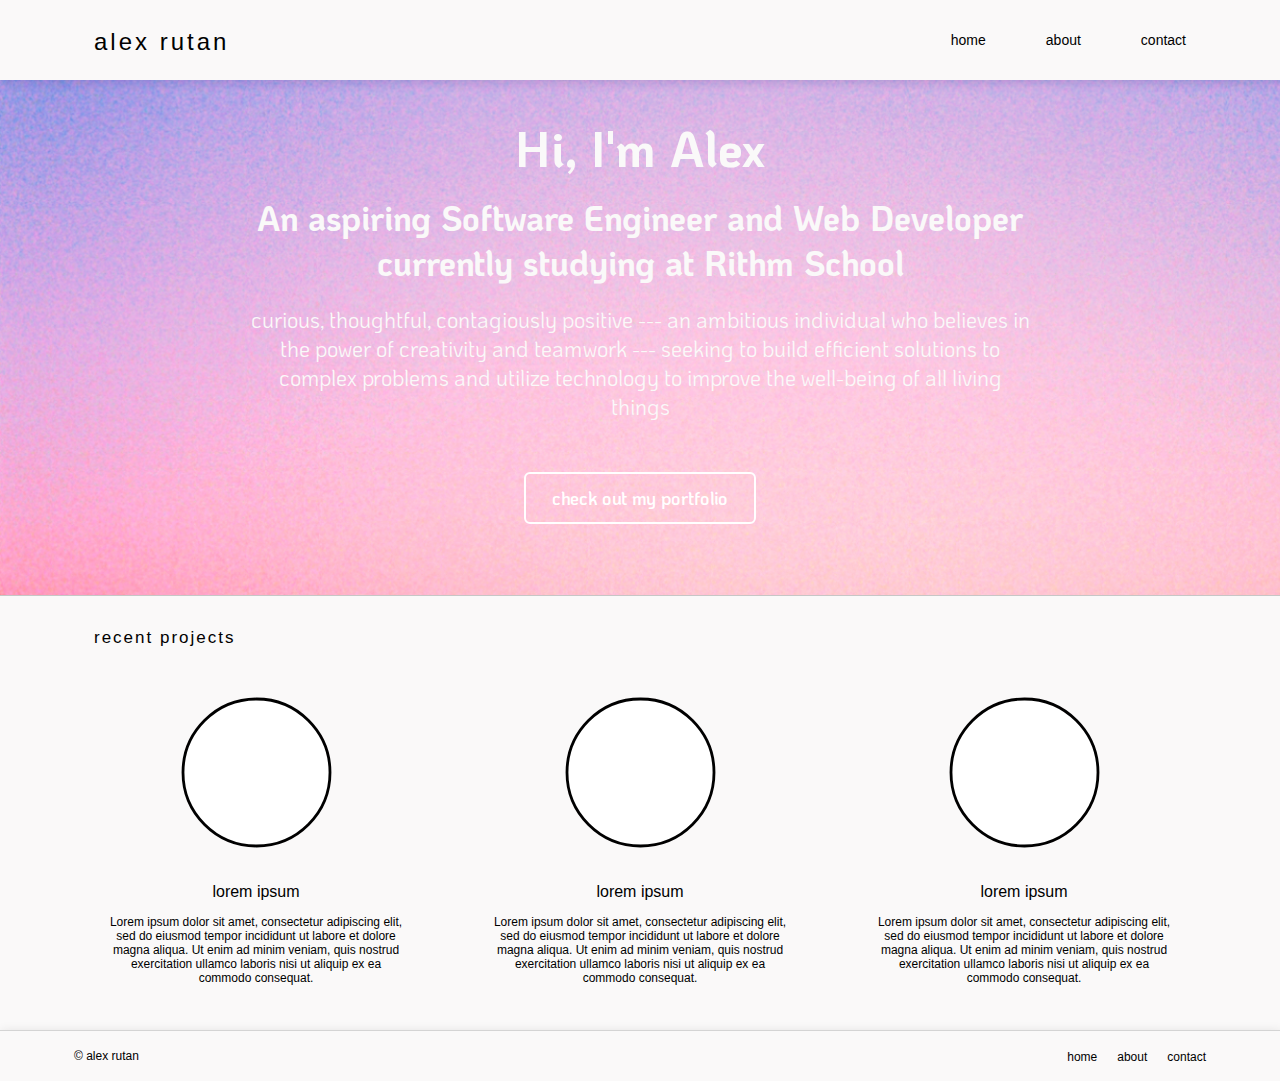
<file: index.html>
<!DOCTYPE html>
<html lang="en">
<head>
    <meta charset="UTF-8">
    <meta http-equiv="X-UA-Compatible" content="IE=edge">
    <meta name="viewport" content="width=device-width, initial-scale=1.0">
    <title>Home</title>
    <link rel="preconnect" href="https://fonts.gstatic.com">
    <link href="https://fonts.googleapis.com/css2?family=KoHo&display=swap" rel="stylesheet">   
    <link rel="stylesheet" href="PersonalHome.css">
</head>
<body>
    <header>
        <nav class="container-top">
            <h1><a href="https://alex-rutan.github.io/" class="name">alex rutan</a></h1>
            <ul>
                <li><a href="https://alex-rutan.github.io/" class="home">home</a></li>
                <li><a href="about.html" class="about">about</a></li>
                <li><a href="contact.html" class="contact">contact</a></li>
            </ul>
        </nav> 
    </header>
    <div class="container-middle">
        <h1 class="box1A">Hi, I'm Alex</h1>
        <h1 class="box1B">An aspiring Software Engineer and Web Developer currently studying at Rithm School</h1>
        <div class="box2">
            curious, thoughtful, contagiously positive 
            --- an ambitious individual who believes in the power of creativity and teamwork 
            --- seeking to build efficient solutions to complex problems and utilize technology to improve the well-being of all living things
        </div>
        <div class="box3">
            <a href="#" class="button">check out my portfolio</a>
        </div>
    </div>
    <div class="container-bottom">
        <h3 class="title">recent projects</h3>
        <div class="column"><a href="#">
            <div>
                <img class="circle" src="black_circle.svg" alt="black circle">
            </div>
            <div class="project-name">lorem ipsum</div>
            <br>
            <div>Lorem ipsum dolor sit amet, consectetur adipiscing elit, sed do eiusmod tempor incididunt ut labore et dolore magna aliqua. Ut enim ad minim veniam, quis nostrud exercitation ullamco laboris nisi ut aliquip ex ea commodo consequat.</div>
        </a></div>
        <div class="column"><a href="#">
            <div>
                <img class="circle" src="black_circle.svg" alt="black circle">
            </div>
            <div class="project-name">lorem ipsum</div>
            <br>
            <div>Lorem ipsum dolor sit amet, consectetur adipiscing elit, sed do eiusmod tempor incididunt ut labore et dolore magna aliqua. Ut enim ad minim veniam, quis nostrud exercitation ullamco laboris nisi ut aliquip ex ea commodo consequat.</div>
        </a></div>
        <div class="column"><a href="#">
            <div>
                <img class="circle" src="black_circle.svg" alt="black circle">
            </div>
            <div class="project-name">lorem ipsum</div>
            <br>
            <div>Lorem ipsum dolor sit amet, consectetur adipiscing elit, sed do eiusmod tempor incididunt ut labore et dolore magna aliqua. Ut enim ad minim veniam, quis nostrud exercitation ullamco laboris nisi ut aliquip ex ea commodo consequat.</div>
        </a></div>
    </div>
    <footer class="container-footer">
        <h4 id="footer-left"> © alex rutan</h4>
        <ul>
            <li><a href="https://alex-rutan.github.io/">home</a></li>
            <li><a href="about.html">about</a></li>
            <li><a href="contact.html">contact</a></li>
        </ul>
    </footer>
</body>
</html>
</file>
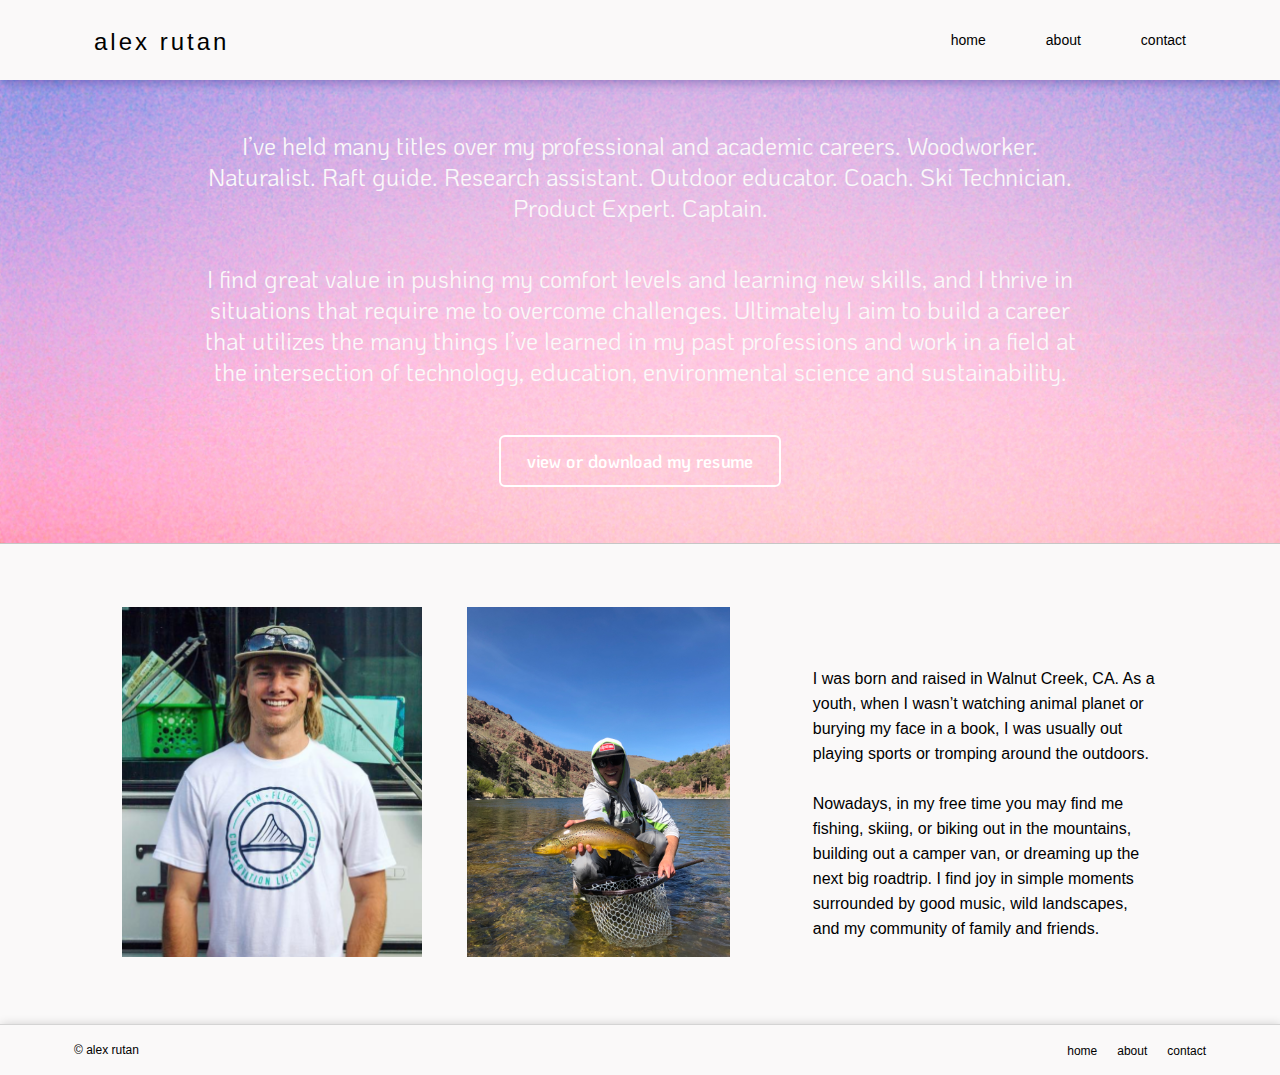
<file: about.html>
<!DOCTYPE html>
<html lang="en">
<head>
    <meta charset="UTF-8">
    <meta http-equiv="X-UA-Compatible" content="IE=edge">
    <meta name="viewport" content="width=device-width, initial-scale=1.0">
    <title>About</title>
    <link rel="preconnect" href="https://fonts.gstatic.com">
    <link href="https://fonts.googleapis.com/css2?family=KoHo&display=swap" rel="stylesheet">   
    <link rel="stylesheet" href="about.css">
</head>
<body>
    <header>
        <nav class="container-top">
            <h1><a href="https://alex-rutan.github.io/" class="name">alex rutan</a></h1>
            <ul>
                <li><a href="https://alex-rutan.github.io/" class="home">home</a></li>
                <li><a href="about.html" class="about">about</a></li>
                <li><a href="contact.html" class="contact">contact</a></li>
            </ul>
        </nav> 
    </header>
    <div class="container-middle">
        <div class="box1">
            I’ve held many titles over my professional and academic careers.
            Woodworker. Naturalist. Raft guide. Research assistant. Outdoor educator. Coach. Ski Technician. Product Expert. Captain.
        </div>
        <div class="box2">
            I find great value in pushing my comfort levels and learning new skills, and I thrive in situations that require me to overcome challenges.
            Ultimately I aim to build a career that utilizes the many things I’ve learned in my past professions and work in a field at the intersection of technology, education, environmental science and sustainability. 
        </div>
        <div class="box3">
            <a href="Alex Rutan - Resume 2021.pdf" class="resume" target="_blank" download>view or download my resume</a>
        </div>
    </div>
    <div class="container-bottom">
            <div class="photo1">
                <img src="PortraitPhoto.png" alt="Photo">
            </div>
            <div class="photo2">
                <img src="FishingPhoto.jpeg" alt="Photo">
            </div>
            <div class="box4">
                I was born and raised in Walnut Creek, CA. As a youth, when I wasn’t watching animal planet or burying my face in a book, I was usually out playing sports or tromping around the outdoors.
                <br><br>Nowadays, in my free time you may find me fishing, skiing, or biking out in the mountains, building out a camper van, or dreaming up the next big roadtrip. I find joy in simple moments surrounded by good music, wild landscapes, and my community of family and friends.
            </div>
    </div>
    <footer class="container-footer">
        <h4 id="footer-left"> © alex rutan</h4>
        <ul>
            <li><a href="https://alex-rutan.github.io/">home</a></li>
            <li><a href="about.html">about</a></li>
            <li><a href="contact.html">contact</a></li>
        </ul>
    </footer>
</body>
</html>
</file>
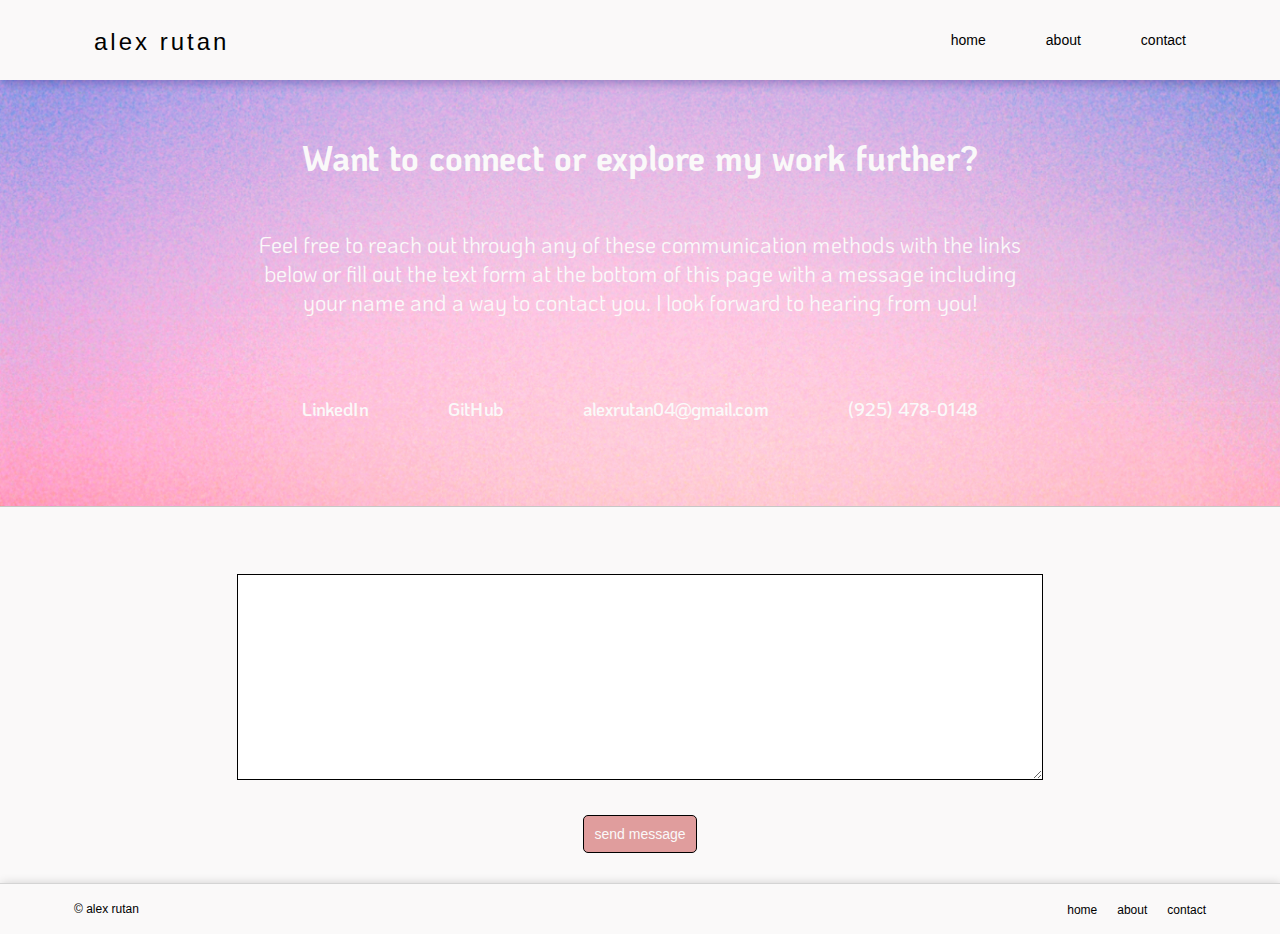
<file: contact.html>
<!DOCTYPE html>
<html lang="en">
<head>
    <meta charset="UTF-8">
    <meta http-equiv="X-UA-Compatible" content="IE=edge">
    <meta name="viewport" content="width=device-width, initial-scale=1.0">
    <title>Contact</title>
    <link rel="preconnect" href="https://fonts.gstatic.com">
    <link href="https://fonts.googleapis.com/css2?family=KoHo&display=swap" rel="stylesheet">   
    <link rel="stylesheet" href="contact.css ">
</head>
<body>
    <header>
        <nav class="container-top">
            <h1><a href="https://alex-rutan.github.io/" class="name">alex rutan</a></h1>
            <ul>
                <li><a href="https://alex-rutan.github.io/" class="home">home</a></li>
                <li><a href="about.html" class="about">about</a></li>
                <li><a href="contact.html" class="contact">contact</a></li>
            </ul>
        </nav> 
    </header>
    <div class="container-middle">
        <h1 class="box1">Want to connect or explore my work further?</h1>
        <div class="box2">
            Feel free to reach out through any of these communication methods with the links below or fill out the text form at the bottom of this page with a message including your name and a way to contact you. I look forward to hearing from you!
        </div>
        <div class="connect">
            <div>
                <a href="https://www.linkedin.com/in/alex-rutan-63229b70/" target="_blank">
                    LinkedIn
                </a>
            </div>
            <div>
                <a href="https://github.com/alex-rutan" target="_blank">
                    GitHub
                </a>
            </div>
            <div>
                alexrutan04@gmail.com
            </div>
            <div>
                (925) 478-0148
            </div>
        </div>
    </div>
    <div class="container-bottom">
        <form action="#">
            <textarea class="message" id="message" name="message" placeholder="Please leave your name and a way to contact you with your message.">
            </textarea>
            <div class="search-button">
                <input type="submit" value="send message" id="send-message">
            </div>
        </form>
    </div>
    <footer class="container-footer">
        <h4 id="footer-left"> © alex rutan</h4>
        <ul>
            <li><a href="https://alex-rutan.github.io/">home</a></li>
            <li><a href="about.html">about</a></li>
            <li><a href="contact.html">contact</a></li>
        </ul>
    </footer>
</body>
</html>
</file>
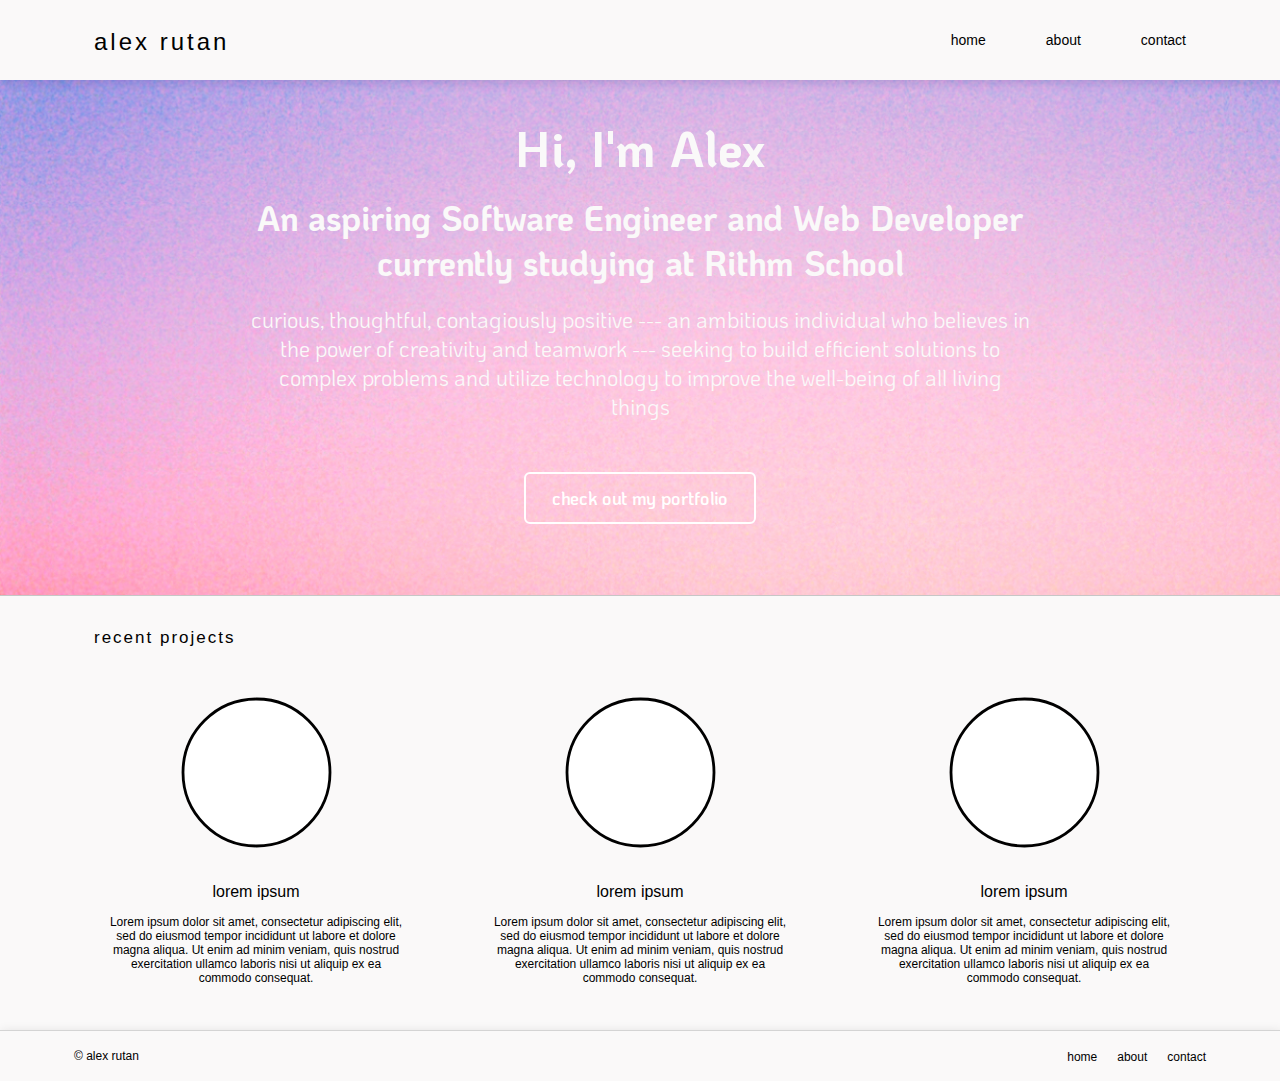
<file: PersonalWebsiteHomePage.html>
<!DOCTYPE html>
<html lang="en">
<head>
    <meta charset="UTF-8">
    <meta http-equiv="X-UA-Compatible" content="IE=edge">
    <meta name="viewport" content="width=device-width, initial-scale=1.0">
    <title>Home</title>
    <link rel="preconnect" href="https://fonts.gstatic.com">
    <link href="https://fonts.googleapis.com/css2?family=KoHo&display=swap" rel="stylesheet">   
    <link rel="stylesheet" href="PersonalHome.css">
</head>
<body>
    <header>
        <nav class="container-top">
            <h1><a href="#" class="name">alex rutan</a></h1>
            <ul>
                <li><a href="#" class="home">home</a></li>
                <li><a href="#" class="about">about</a></li>
                <li><a href="#" class="contact">contact</a></li>
            </ul>
        </nav> 
    </header>
    <div class="container-middle">
        <h1 class="box1A">Hi, I'm Alex</h1>
        <h1 class="box1B">An aspiring Software Engineer and Web Developer currently studying at Rithm School</h1>
        <div class="box2">
            curious, thoughtful, contagiously positive 
            --- an ambitious individual who believes in the power of creativity and teamwork 
            --- seeking to build efficient solutions to complex problems and utilize technology to improve the well-being of all living things
        </div>
        <div class="box3">
            <a href="#" class="button">check out my portfolio</a>
        </div>
    </div>
    <div class="container-bottom">
        <h3 class="title">recent projects</h3>
        <div class="column"><a href="#">
            <div>
                <img class="circle" src="black_circle.svg" alt="black circle">
            </div>
            <div class="project-name">lorem ipsum</div>
            <br>
            <div>Lorem ipsum dolor sit amet, consectetur adipiscing elit, sed do eiusmod tempor incididunt ut labore et dolore magna aliqua. Ut enim ad minim veniam, quis nostrud exercitation ullamco laboris nisi ut aliquip ex ea commodo consequat.</div>
        </a></div>
        <div class="column"><a href="#">
            <div>
                <img class="circle" src="black_circle.svg" alt="black circle">
            </div>
            <div class="project-name">lorem ipsum</div>
            <br>
            <div>Lorem ipsum dolor sit amet, consectetur adipiscing elit, sed do eiusmod tempor incididunt ut labore et dolore magna aliqua. Ut enim ad minim veniam, quis nostrud exercitation ullamco laboris nisi ut aliquip ex ea commodo consequat.</div>
        </a></div>
        <div class="column"><a href="#">
            <div>
                <img class="circle" src="black_circle.svg" alt="black circle">
            </div>
            <div class="project-name">lorem ipsum</div>
            <br>
            <div>Lorem ipsum dolor sit amet, consectetur adipiscing elit, sed do eiusmod tempor incididunt ut labore et dolore magna aliqua. Ut enim ad minim veniam, quis nostrud exercitation ullamco laboris nisi ut aliquip ex ea commodo consequat.</div>
        </a></div>
    </div>
    <footer class="container-footer">
        <h4 id="footer-left"> © alex rutan</h4>
        <ul>
            <li><a href="#">home</a></li>
            <li><a href="#">about</a></li>
            <li><a href="#">contact</a></li>
        </ul>
    </footer>
</body>
</html>
</file>
<file: PersonalHome.css>
body {
    margin: 0px;
    padding: 0px;
    background-color: rgb(250, 249, 249);
}
.container-top {
    position: relative;
    display: flex;
    justify-content: space-between;
    align-items: center;
    padding: 0 5%;
    box-shadow: 2px 2px 10px rgba(45, 27, 126, 0.2);
}
nav ul {
    display: flex;
    list-style: none;
}
nav ul li a {
    margin: 30px;
    text-decoration: none;
    color:rgb(0, 0, 0);
    font-size: 14px;
    font-family: Verdana, Geneva, Tahoma, sans-serif;
}
.name {
    margin: 30px;
    text-decoration: none;
    color: black;
    font-size: 24px;
    font-weight: 400;
    font-family:'Segoe UI', Tahoma, Geneva, Verdana, sans-serif;
    letter-spacing: 3px;
}
.name:hover, .home:hover, .about:hover, .contact:hover {
    color:indianred;
}
.container-middle {
    display: flex;
    flex-direction: column;
    align-items: center;
    justify-content: center;
    padding: 30px;
    background-image: url(PersonalWebsiteBackground.png);
    background-repeat: no-repeat;
    background-size: cover;
    color:rgb(250, 249, 249);
    font-family: 'KoHo', sans-serif;
}
.box1A {
    margin: 5px 15%;
    font-size: 50px;
}
.box1B {
    text-align: center;
    margin: 10px 15%;
    font-size: 34px;
}
.box2 {
    text-align: center;
    margin: 10px 18%;
    font-size: 22px;
}
.button {
    border: 2px white solid;
    border-radius: 6px;
    color: white;
    font-weight: 600;
    padding: 12px 26px;
    text-align: center;
    text-decoration: none;
    font-size: 18px;
}
.button:hover {
    box-shadow: 1px 1px 3px rgb(241, 241, 241);
    font-size: 18.5px;
}
.box3 {
    margin: 55px 0;
}
.container-bottom {
    display: flex;
    flex-wrap: wrap;
    padding: 15px 5%;
    border-top: 1px rgb(199, 198, 198) solid;
}
.title {
    width: 100%;
    margin-left: 30px;
    font-size: 17px;
    font-weight: 400;
    font-family:'Segoe UI', Tahoma, Geneva, Verdana, sans-serif;
    letter-spacing: 2px;
}
.column {
   display: flex;
   flex-direction: column;
   align-items: center;
   flex: 1;
   margin: 20px 44px;
   padding-bottom: 10px;
   font-size: 12px;
   font-family: Verdana, Geneva, Tahoma, sans-serif;
   font-weight: 400;
   text-align: center;
}
.column a {
    text-decoration: none;
    color: black;
}
.column a:hover {
    color:indianred;
}
.circle {
    height: 175px;
    width: 175px;
    margin-bottom: 20px;
}
.project-name {
    font-size: 16px;
}
.container-footer {
    display: flex;
    align-items: center;
    justify-content: space-between;
    padding: 0 5%;
    border-top: 1px rgb(212, 212, 212) solid;
    box-shadow: 1px 1px 10px rgba(0,0,0,0.1);
}
footer ul {
    display: flex;
    list-style: none;
}
footer ul li a {
    text-decoration: none;
    margin: 10px;
    color:rgb(0, 0, 0);
    font-size: 12px;
    font-family: Verdana, Geneva, Tahoma, sans-serif;
}
footer ul li a:hover {
    color:indianred;
}
#footer-left {
    margin: 10px;
    font-size: 12px;
    font-family: Verdana, Geneva, Tahoma, sans-serif;
    font-weight: 400;
}
</file>
<file: about.css>
body {
    margin: 0px;
    padding: 0px;
    background-color: rgb(250, 249, 249);
}
.container-top {
    position: relative;
    display: flex;
    justify-content: space-between;
    align-items: center;
    padding: 0 5%;
    box-shadow: 2px 2px 10px rgba(45, 27, 126, 0.4);
}
nav ul {
    display: flex;
    list-style: none;
}
nav ul li a {
    margin: 30px;
    text-decoration: none;
    color:rgb(0, 0, 0);
    font-size: 14px;
    font-family: Verdana, Geneva, Tahoma, sans-serif;
}
.name {
    margin: 30px;
    text-decoration: none;
    color: black;
    font-size: 24px;
    font-weight: 400;
    font-family:'Segoe UI', Tahoma, Geneva, Verdana, sans-serif;
    letter-spacing: 3px;
}
.name:hover, .home:hover, .about:hover, .contact:hover {
    color:indianred;
}
.container-middle {
    display: flex;
    flex-direction: column;
    align-items: center;
    justify-content: center;
    padding: 30px;
    background-image: url(PersonalWebsiteBackground.png);
    background-repeat: no-repeat;
    background-size: cover;
    color:rgb(250, 249, 249);
    font-family: 'KoHo', sans-serif;
}
.box1 {
    margin: 20px 13%;
    font-size: 24px;
    text-align: center;
}
.box2 {
    text-align: center;
    margin: 20px 13%;
    font-size: 24px;
}
.box3 {
    text-align: center;
    margin: 40px 18%;
    font-size: 20px;
}
.resume {
    border: 2px white solid;
    border-radius: 6px;
    color: white;
    font-weight: 600;
    padding: 12px 26px;
    text-align: center;
    text-decoration: none;
    font-size: 18px;
}
.resume:hover {
    box-shadow: 1px 1px 3px rgb(241, 241, 241);
    font-size: 18.5px;
}
.container-bottom {
    display: flex;
    justify-content: center;
    align-items: center;
    padding: 15px 5%;
    border-top: 1px rgb(199, 198, 198) solid;
}
.container-bottom div {
    width: 30%;
}
.photo1 img, .photo2 img, .box4 {
    height: 350px;
    margin: 30px;
}
.box4 {
    margin-top: 70px;
    font-size: 16px;
    font-family: Verdana, Geneva, Tahoma, sans-serif;
    align-self: center;
    align-content: center;
    line-height: 25px;
}
.container-footer {
    display: flex;
    align-items: center;
    justify-content: space-between;
    padding: 0 5%;
    border-top: 1px rgb(212, 212, 212) solid;
    box-shadow: 1px 1px 10px rgba(0,0,0,0.2);
}
footer ul {
    display: flex;
    list-style: none;
}
footer ul li a {
    text-decoration: none;
    margin: 10px;
    color:rgb(0, 0, 0);
    font-size: 12px;
    font-family: Verdana, Geneva, Tahoma, sans-serif;
}
footer ul li a:hover {
    color:indianred;
}
#footer-left {
    margin: 10px;
    font-size: 12px;
    font-family: Verdana, Geneva, Tahoma, sans-serif;
    font-weight: 400;
}
</file>
<file: contact.css>
body {
    margin: 0px;
    padding: 0px;
    background-color: rgb(250, 249, 249);
}
.container-top {
    position: relative;
    display: flex;
    justify-content: space-between;
    align-items: center;
    padding: 0 5%;
    box-shadow: 2px 2px 10px rgba(45, 27, 126, 0.4);
}
nav ul {
    display: flex;
    list-style: none;
}
nav ul li a {
    margin: 30px;
    text-decoration: none;
    color:rgb(0, 0, 0);
    font-size: 14px;
    font-family: Verdana, Geneva, Tahoma, sans-serif;
}
.name {
    margin: 30px;
    text-decoration: none;
    color: black;
    font-size: 24px;
    font-weight: 400;
    font-family:'Segoe UI', Tahoma, Geneva, Verdana, sans-serif;
    letter-spacing: 3px;
}
.name:hover, .home:hover, .about:hover, .contact:hover {
    color:indianred;
}
.container-middle {
    display: flex;
    flex-direction: column;
    align-items: center;
    justify-content: center;
    padding: 30px;
    background-image: url(PersonalWebsiteBackground.png);
    background-repeat: no-repeat;
    background-size: cover;
    color:rgb(250, 249, 249);
    font-family: 'KoHo', sans-serif;
}
.box1 {
    text-align: center;
    margin: 25px 15%;
    font-size: 34px;
}
.box2 {
    text-align: center;
    margin: 25px 18%;
    font-size: 22px;
}
.connect {
    display: flex;
    flex-wrap: wrap;
    margin: 55px 0;
}
.connect div {
    margin: 0px 10px;
    padding: 0px 30px; 
    font-size: 18px;
    font-weight: 600;
}
.connect div a {
    text-decoration: none;
    color:rgb(250, 249, 249);
}
.connect div a:hover {
    color:rgba(25, 17, 68, 0.6);
}
form {
    padding: 10px 5%;
    border-top: 1px rgb(199, 198, 198) solid;
    display: flex;
    flex-direction: column;
    align-items: center;
}
#message {
    margin: 5% 0 3% 0;
    height:200px;
    width: 800px;
    border: 1px black solid;
}
.search-button {
padding-bottom: 20px;
}
#send-message {
    padding: 10px;
    border: 1px black solid;
    border-radius: 5px;
    background-color: rgba(205, 92, 92, 0.589);
    color: rgb(250, 249, 249);
    font-family: Verdana, Geneva, Tahoma, sans-serif;
    font-size: 14px;
}
#send-message:hover {
    box-shadow: 1px 1px 1px black;
    font-size: 14.5px;
}
.container-footer {
    display: flex;
    align-items: center;
    justify-content: space-between;
    padding: 0 5%;
    border-top: 1px rgb(212, 212, 212) solid;
    box-shadow: 1px 1px 10px rgba(0,0,0,0.2);
}
footer ul {
    display: flex;
    list-style: none;
}
footer ul li a {
    text-decoration: none;
    margin: 10px;
    color:rgb(0, 0, 0);
    font-size: 12px;
    font-family: Verdana, Geneva, Tahoma, sans-serif;
}
footer ul li a:hover {
    color:indianred;
}
#footer-left {
    margin: 10px;
    font-size: 12px;
    font-family: Verdana, Geneva, Tahoma, sans-serif;
    font-weight: 400;
}
</file>
